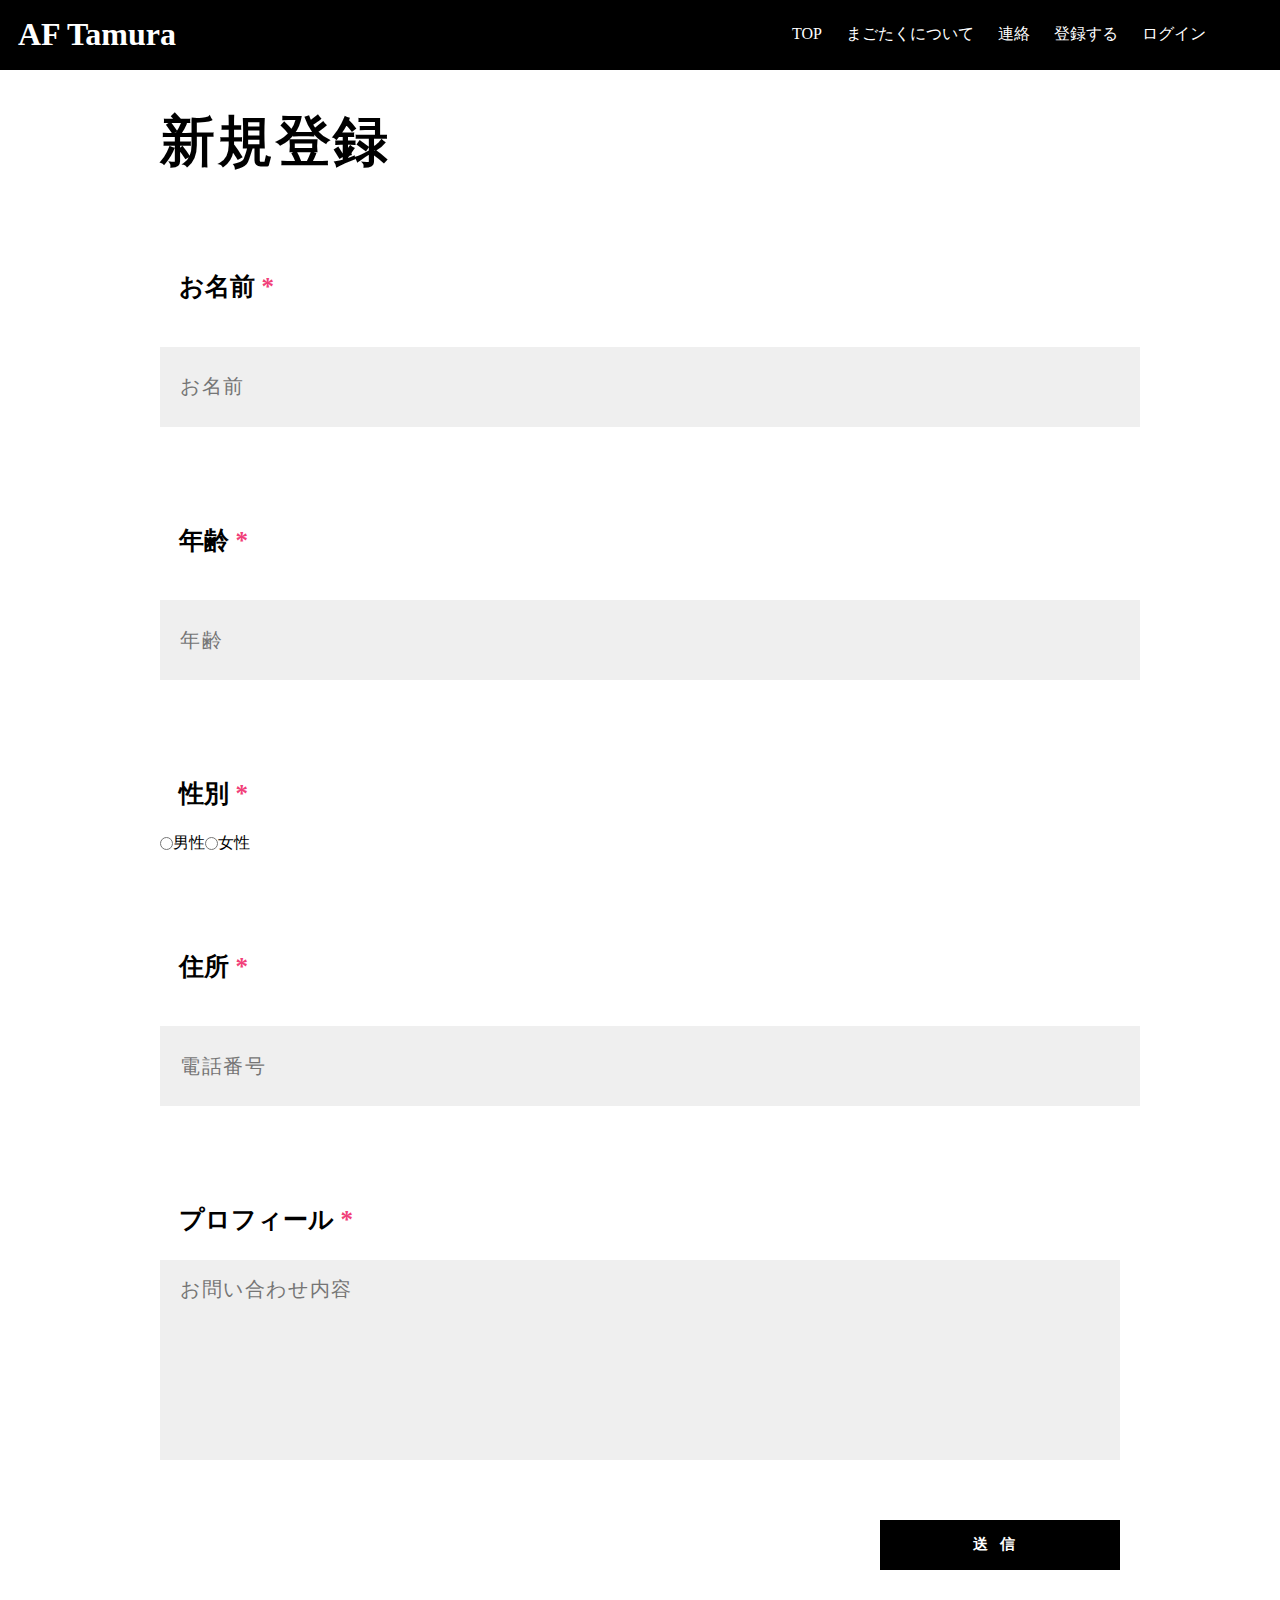
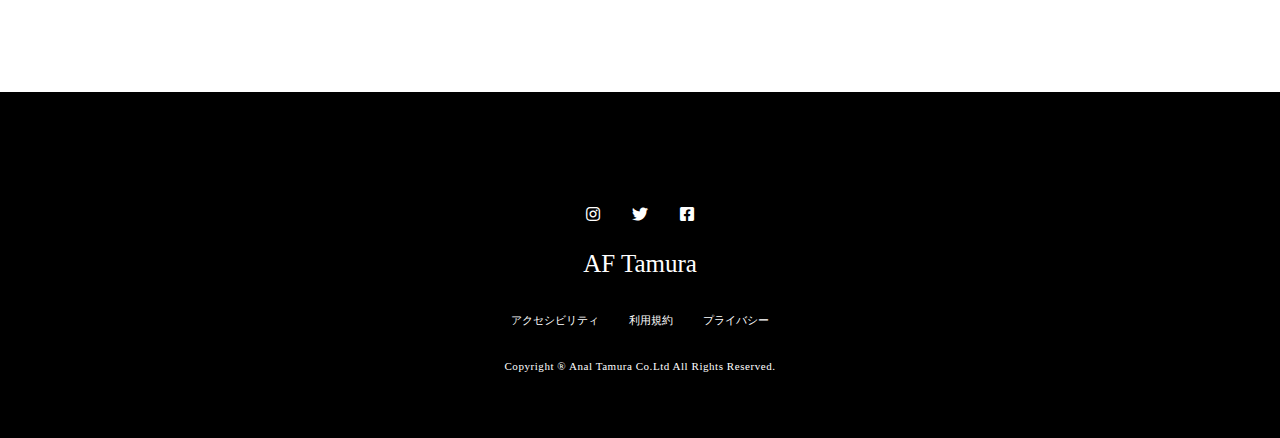
<file: html/create.html>
<!DOCTYPE html>
<html lang="ja">
<head>
    <meta charset="UTF-8">
    <title>新規登録｜まごたく</title>
    <link rel="stylesheet" href="./index.css">
    <link href="https://use.fontawesome.com/releases/v5.6.1/css/all.css" rel="stylesheet">
</head>
<body>
    <header id="top">
        <div class="header create-top">
            <div class="top padding-8">
                <a href="./index.html">
                    <h1 class="color-white font">AF Tamura</h1>
                </a>
            </div>
            <div class="header__menu">
                <div class="menu__item">
                    <a class="a_text color-white" href="#top" title="top">TOP</a>
                </div>
                <div class="menu__item">
                    <a class="a_text color-white" href="#about" title="about">まごたくについて</a>
                </div>
                <div class="menu__item">
                    <a class="a_text color-white" href="#contact" title="contact">連絡</a>
                </div>
                <div class="menu__item">
                    <a class="a_text color-white btn-flat2" href="#create" title="creat">登録する</a>
                </div>
                <div class="menu__item">
                    <a class="a_text color-white btn-flat-g" href="#rogin" title="rogin">ログイン</a>
                </div>
            </div>
        </div>
    </header>
    <main class="contents">
        <section id="contact">
            <h2 class="create-title tr-r">新規登録</h2>
            <!-- フォーム送信の設定をして欲しい -->
            <!-- <form class="formrun" action="#" method="POST" target="_top"> -->
            <div>
                <h3 class="create-form-title">お名前
                    <span>*</span>
                </h3>
                <input class="create-form" id="name" placeholder="お名前" type="text">
            </div>
            <div>
                <h3 class="create-form-title">年齢
                    <span>*</span>
                </h3>
                <input class="create-form" id="age" placeholder="年齢" type="text">
            </div>
            <div>
                <h3 class="create-form-title">性別
                    <span>*</span>
                </h3>
                <div class="flex">
                    <label class="flex">
                        <input type="radio" value="男性">
                        <div>男性</div>
                    </label>
                    <label class="flex">
                        <input type="radio" value="女性">
                        <div>女性</div>
                    </label>
                </div>
            </div>
            <div>
                <h3 class="create-form-title">住所
                    <span>*</span>
                </h3>
                <input class="create-form" id="address" placeholder="電話番号" type="text">
            </div>
            <div>
                <h3 class="create-form-title">プロフィール
                    <span>*</span>
                </h3>
                <textarea class="create-textarea" id="message" cols="30" name="お問い合わせ内容"
                    placeholder="お問い合わせ内容"></textarea>
            </div>
            <div class="formrun">
                <input type="submit" id="form_subm" value="送信">
            </div>
            <!-- </form> -->
        </section>
        <section class="footer">
            <div class="footer_link">
                <ul>
                    <li>
                        <a href="#">
                            <i class="fab fa-instagram my-icon"></i>
                        </a>
                    </li>
                    <li>
                        <a href="#">
                            <i class="fab fa-twitter my-icon"></i>
                        </a>
                    </li>
                    <li>
                        <a href="#">
                            <i class="fab fa-facebook-square my-icon"></i>
                        </a>
                    </li>
                </ul>
            </div>
            <div class="footer_icon">
                <a class="footer_icon" href="#top">AF Tamura</a>
            </div>
            <div class="footer_container">
                <div class="footer_text">
                    <a href="#">アクセシビリティ</a>
                </div>
                <div class="footer_text">
                    <a href="#">利用規約</a>
                </div>
                <div class="footer_text">
                    <a href="#">プライバシー</a>
                </div>
            </div>
            <p class="copyright">
                Copyright ®︎ Anal Tamura Co.Ltd All Rights Reserved.
            </p>
        </section>
        <aside class="sub_menu"></aside>
    </main>
    <script type="text/javascript" src="index.js"></script>
</body>
</html>
</file>
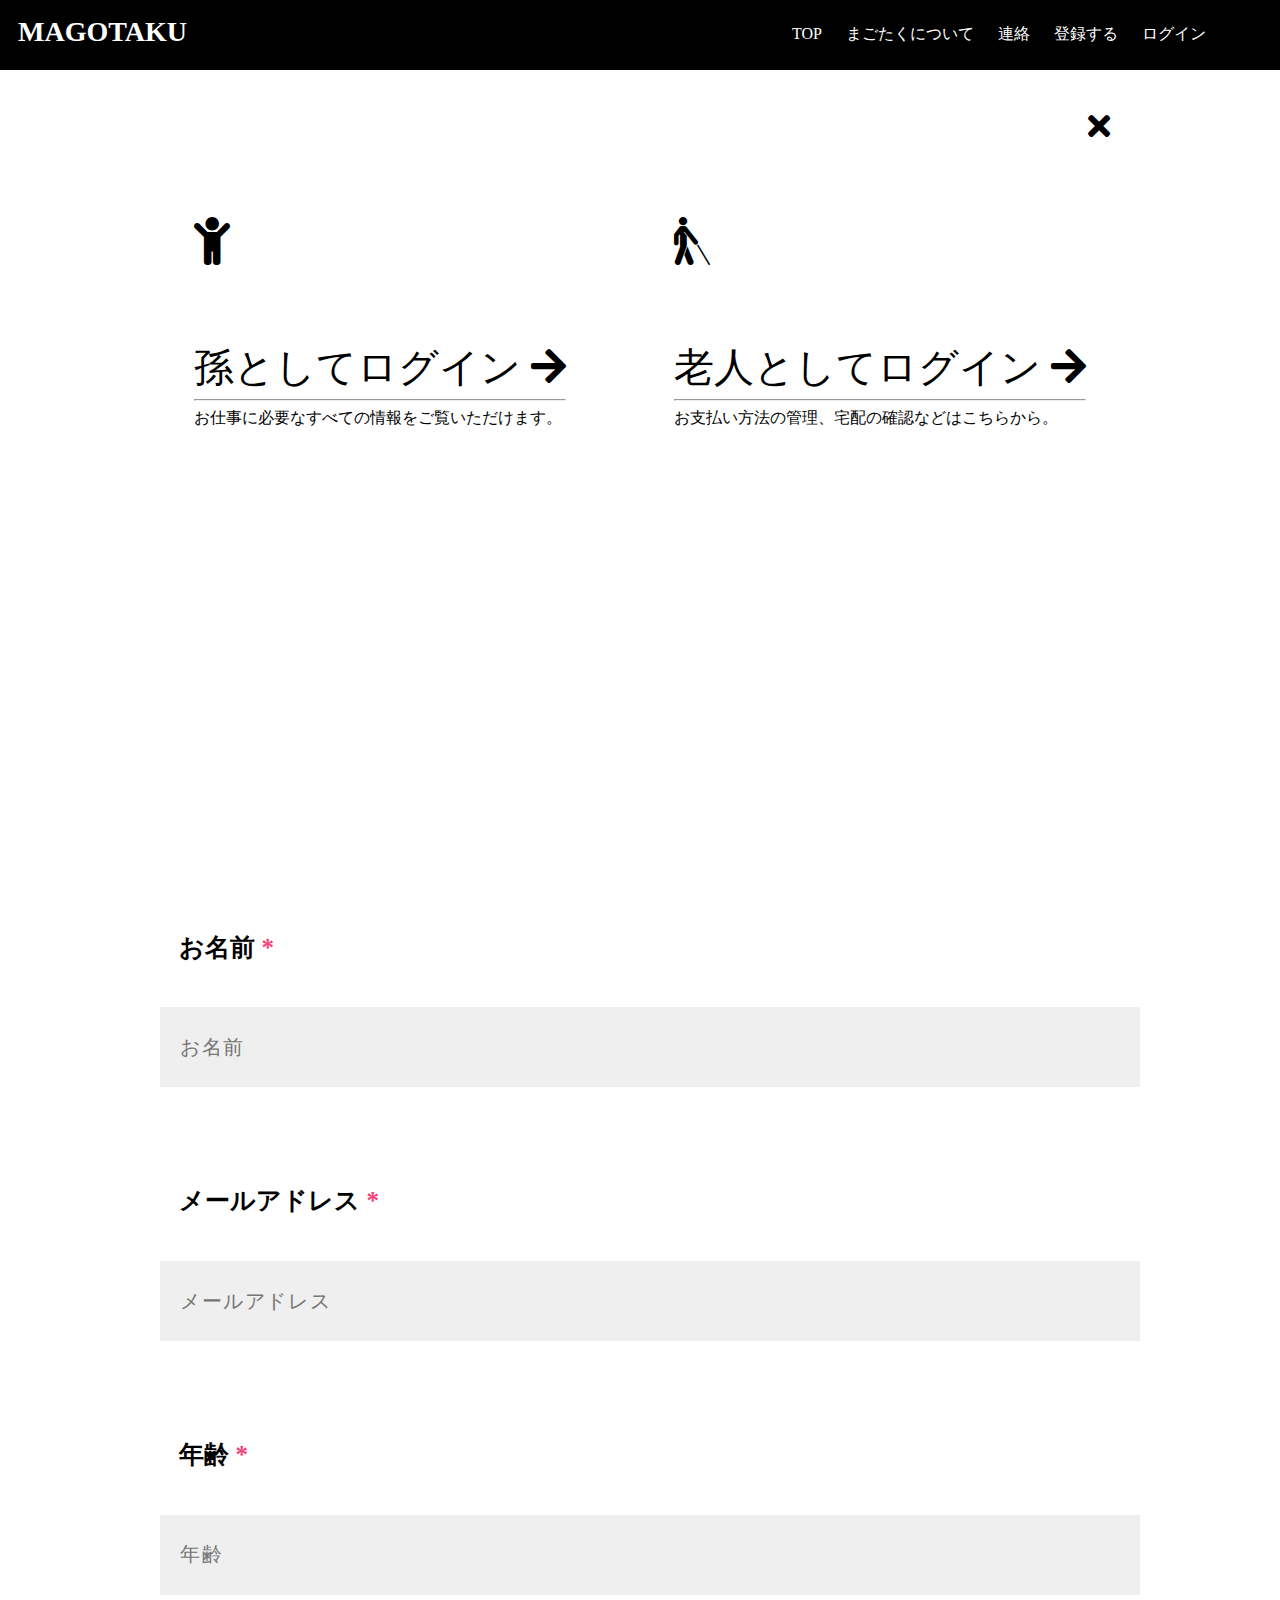
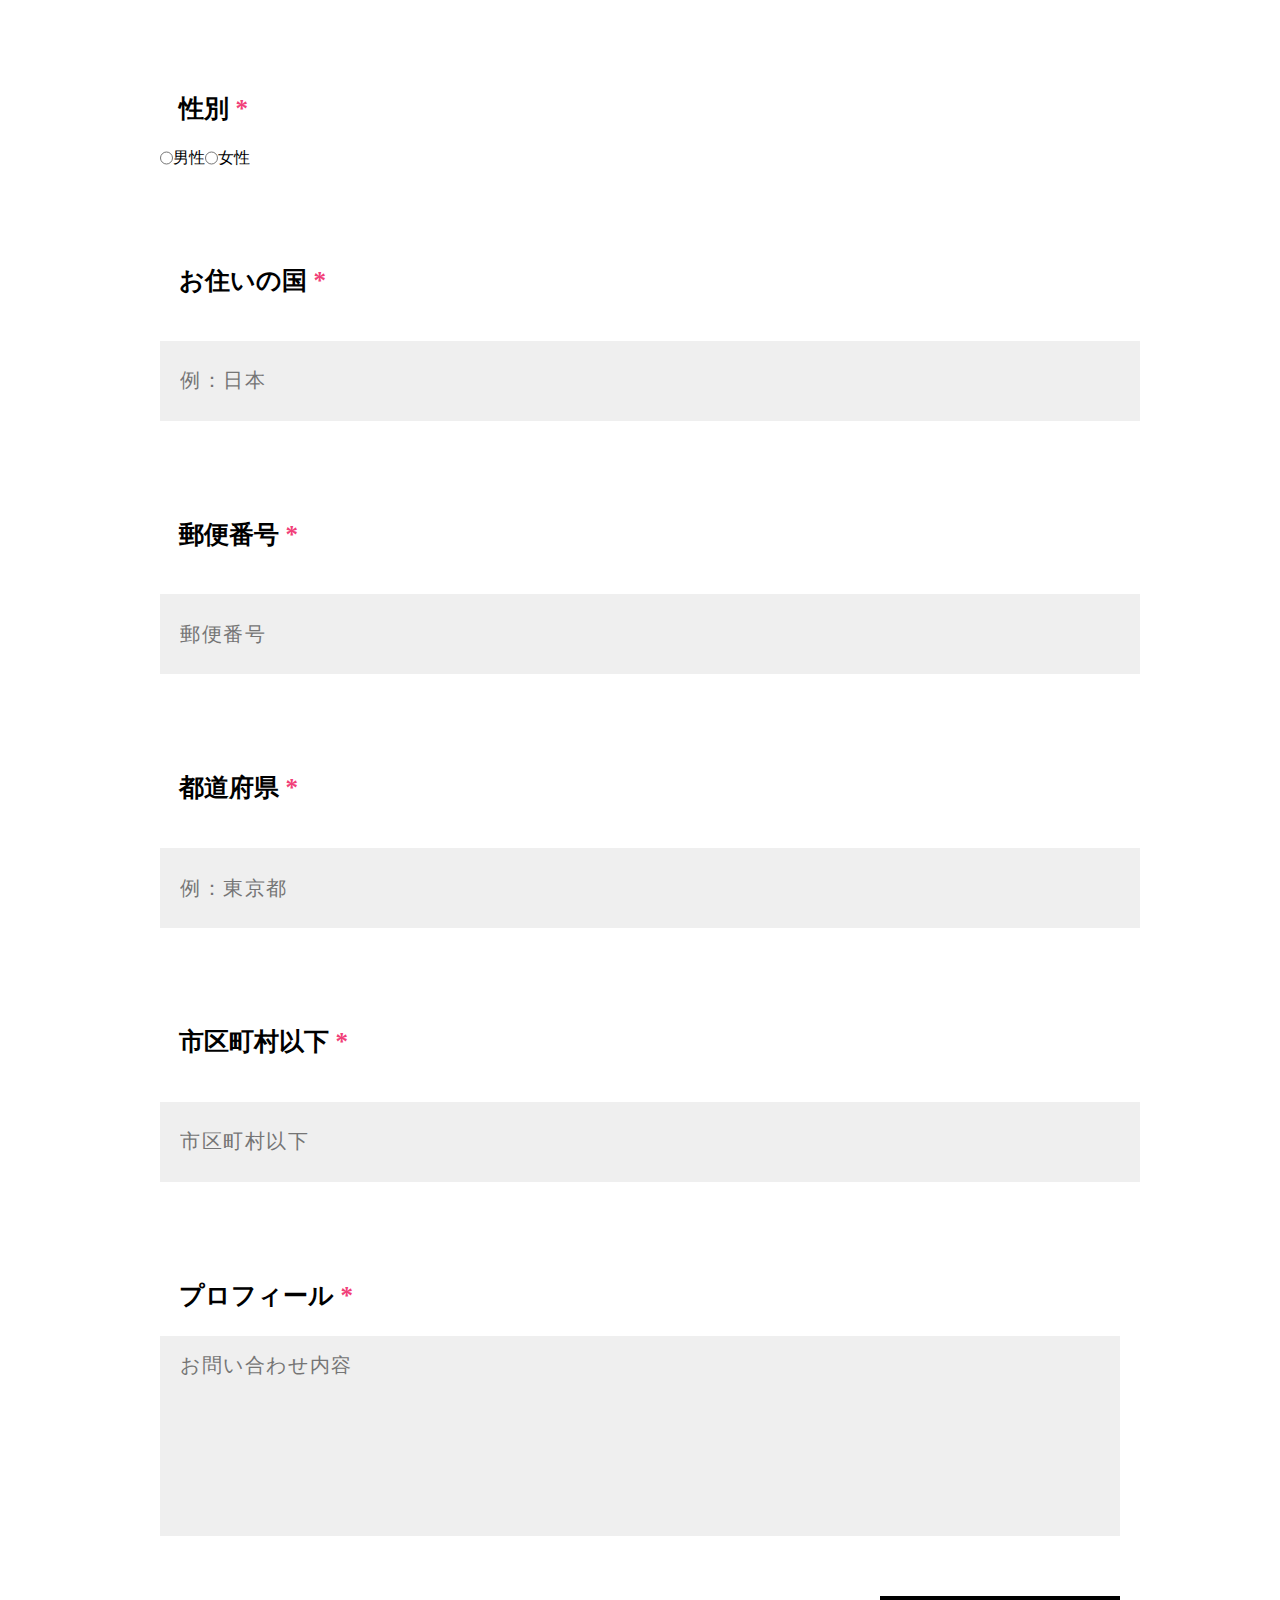
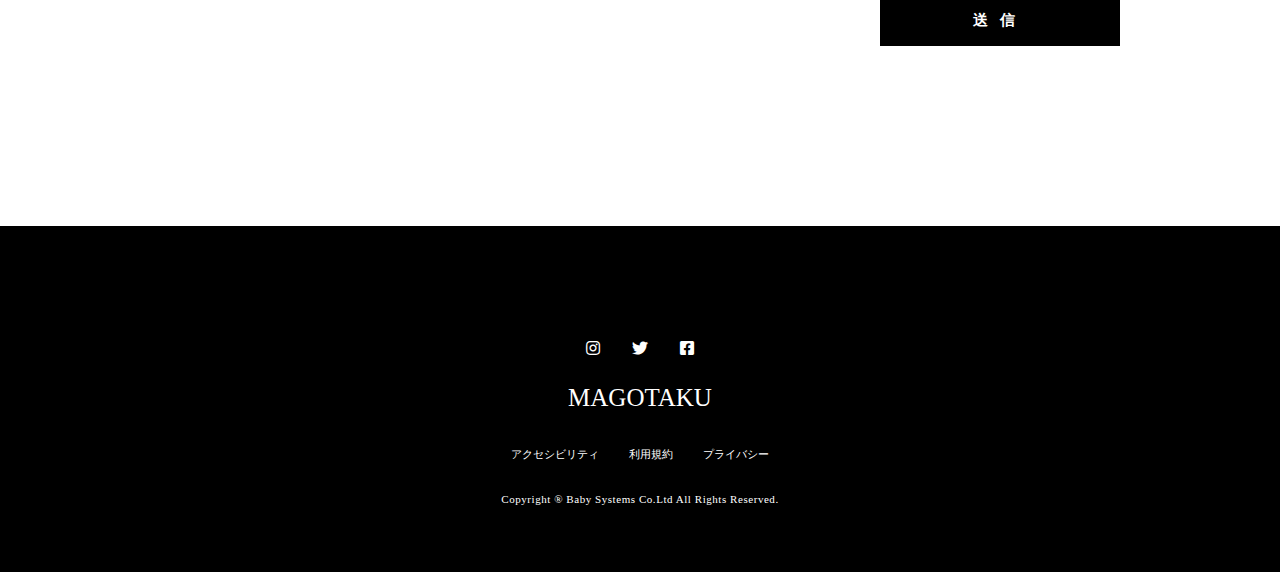
<file: html/create/old-create.html>
<!DOCTYPE html>
<html lang="ja">
<head>
    <meta charset="UTF-8">
    <title>新規登録｜まごたく</title>
    <link rel="stylesheet" href="../index.css">
    <link href="https://use.fontawesome.com/releases/v5.6.1/css/all.css" rel="stylesheet">
</head>
<body>
    <header id="top">
        <div class="header create-top">
            <div class="top padding-8">
                <a href="../index.html">
                    <h1 class="color-white font f-28">MAGOTAKU</h1>
                </a>
            </div>
            <div class="header__menu">
                <div class="menu__item">
                    <a class="a_text color-white" href="#top" title="top">TOP</a>
                </div>
                <div class="menu__item">
                    <a class="a_text color-white" href="#about" title="about">まごたくについて</a>
                </div>
                <div class="menu__item">
                    <a class="a_text color-white" href="#contact" title="contact">連絡</a>
                </div>
                <div id="create_nav" class="menu__item">
                    <span class="a_text color-white btn-flat2" title="creat">登録する</span>
                </div>
                <div id="rogin_nav" class="menu__item">
                    <span class="a_text color-white btn-flat-g" title="rogin">ログイン</span>
                </div>
            </div>
        </div>
    </header>
    <div id="create_form" class="absolute w-100 bottom-0 b-white top-70 left-0 z-500 create-form">
        <div class="fas fa-times fa-2x close_item"></div>
        <div class="flex pt-70 create-menu m-auto">
            <div class="pd-5 create-item m-auto">
                <div class="mb-80">
                    <i class="fas fa-child color-black fa-3x"></i>
                </div>
                <a class="color-black fs-40" href="rogin/young-rogin.html">
                    <span>孫として登録</span>
                    <i class="fas fa-arrow-right fa-1x"></i>
                </a>
                <hr>
                <span>お仕事に必要なすべての情報をご覧いただけます。</span>
            </div>
            <div class="pd-5 create-item m-auto">
                <div class="mb-80">
                    <i class="fas fa-blind fa-3x"></i>
                </div>
                <a class="color-black fs-40" href="rogin/old-rogin.html">
                    <span>老人として登録</span>
                    <i class="fas fa-arrow-right fa-1x"></i>
                </a>
                <hr>
                <span>お支払い方法の管理、宅配の確認などはこちらから。</span>
            </div>
        </div>
    </div>
    <div id="rogin_form" class="absolute w-100 bottom-0 b-white top-70 left-0 z-500 rogin-form">
        <div class="fas fa-times fa-2x close_item"></div>
        <div class="flex pt-70 rogin-menu m-auto">
            <div class="pd-5 rogin-item m-auto">
                <div class="mb-80">
                    <i class="fas fa-child color-black fa-3x"></i>
                </div>
                <a class="color-black fs-40" href="rogin/young-rogin.html">
                    <span>孫としてログイン</span>
                    <i class="fas fa-arrow-right fa-1x"></i>
                </a>
                <hr>
				<span>お仕事に必要なすべての情報をご覧いただけます。</span>
            </div>
            <div class="pd-5 rogin-item m-auto">
                <div class="mb-80">
                    <i class="fas fa-blind fa-3x"></i>
                </div>
                <a class="color-black fs-40" href="rogin/old-rogin.html">
                    <span>老人としてログイン</span>
                    <i class="fas fa-arrow-right fa-1x"></i>
                </a>
                <hr>
                <span>お支払い方法の管理、宅配の確認などはこちらから。</span>
            </div>
        </div>
    </div>
    <main class="contents">
        <section class="contact relative">
            <h2 class="create-title tr-r">新規登録</h2>
            <h3 class="tr-c">お仕事を依頼したい</h3>
            <!-- フォーム送信の設定をして欲しい かしこま！-->
            <!-- <form class="formrun" action="#" method="POST" target="_top"> -->
            <div>
                    <h3 class="create-form-title">ユーザID（4字以上16字以内）
                        <span>*</span>
                    </h3>
                    <input class="create-form" id="user_id" placeholder="ユーザID" type="text">
            </div>
            <div>
                    <h3 class="create-form-title">パスワード
                        <span>*</span>
                    </h3>
                    <input class="create-form" id="user_password" placeholder="パスワード" type="password">
            </div>
            <div>
                <h3 class="create-form-title">お名前
                    <span>*</span>
                </h3>
                <input class="create-form" id="user_name" placeholder="お名前" type="text">
            </div>
            <div>
                <h3 class="create-form-title">メールアドレス
                    <span>*</span>
                </h3>
                <input class="create-form" id="user_email" placeholder="メールアドレス" type="text">
            </div>
            <div>
                <h3 class="create-form-title">年齢
                    <span>*</span>
                </h3>
                <input class="create-form" id="user_age" placeholder="年齢" type="text">
            </div>
            <div>
                <h3 class="create-form-title">性別
                    <span>*</span>
                </h3>
                <div class="flex">
                    <label class="flex">
                        <input type="radio" id="user_gender" name="user_gender" value="男性">
                        <div>男性</div>
                    </label>
                    <label class="flex">
                        <input type="radio" id="user_gender" name="user_gender" value="女性">
                        <div>女性</div>
                    </label>
                </div>
            </div>
            <div>
                <h3 class="create-form-title">お住いの国
                    <span>*</span>
                </h3>
                <input class="create-form" id="address_country" placeholder="例：日本" type="text">
            </div>
            <div>
                <h3 class="create-form-title">郵便番号
                    <!-- （JSで自動入力できるようになりたい） -->
                    <span>*</span>
                </h3>
                <input class="create-form" id="user_postcode" placeholder="郵便番号" type="text">
            </div>
            <div>
                <h3 class="create-form-title">都道府県
                    <span>*</span>
                </h3>
                <input class="create-form" id="address_state" placeholder="例：東京都" type="text">
            </div>
            <div>
                <h3 class="create-form-title">市区町村以下
                    <span>*</span>
                </h3>
                <input class="create-form" id="address_city" placeholder="市区町村以下" type="text">
            </div>
            <div>
                <h3 class="create-form-title">プロフィール
                    <span>*</span>
                </h3>
                <textarea class="create-textarea" id="user_profile" cols="30" name="お問い合わせ内容"
                    placeholder="お問い合わせ内容"></textarea>
            </div>
            <div class="formrun">
                <input type="submit" id="old_create_subm" value="送信">
            </div>
            <!-- </form> -->
        </section>
        <section class="footer">
            <div class="footer_link">
                <ul>
                    <li>
                        <a href="#">
                            <i class="fab fa-instagram my-icon"></i>
                        </a>
                    </li>
                    <li>
                        <a href="#">
                            <i class="fab fa-twitter my-icon"></i>
                        </a>
                    </li>
                    <li>
                        <a href="#">
                            <i class="fab fa-facebook-square my-icon"></i>
                        </a>
                    </li>
                </ul>
            </div>
            <div class="footer_icon">
                <a class="footer_icon" href="#top">MAGOTAKU</a>
            </div>
            <div class="footer_container">
                <div class="footer_text">
                    <a href="#">アクセシビリティ</a>
                </div>
                <div class="footer_text">
                    <a href="#">利用規約</a>
                </div>
                <div class="footer_text">
                    <a href="#">プライバシー</a>
                </div>
            </div>
            <p class="copyright">
                Copyright ®︎ Baby Systems Co.Ltd All Rights Reserved.
            </p>
        </section>
        <aside class="sub_menu"></aside>
    </main>
    <script type="text/javascript" src="../js/create_old.js"></script>
</body>
</html>
</file>
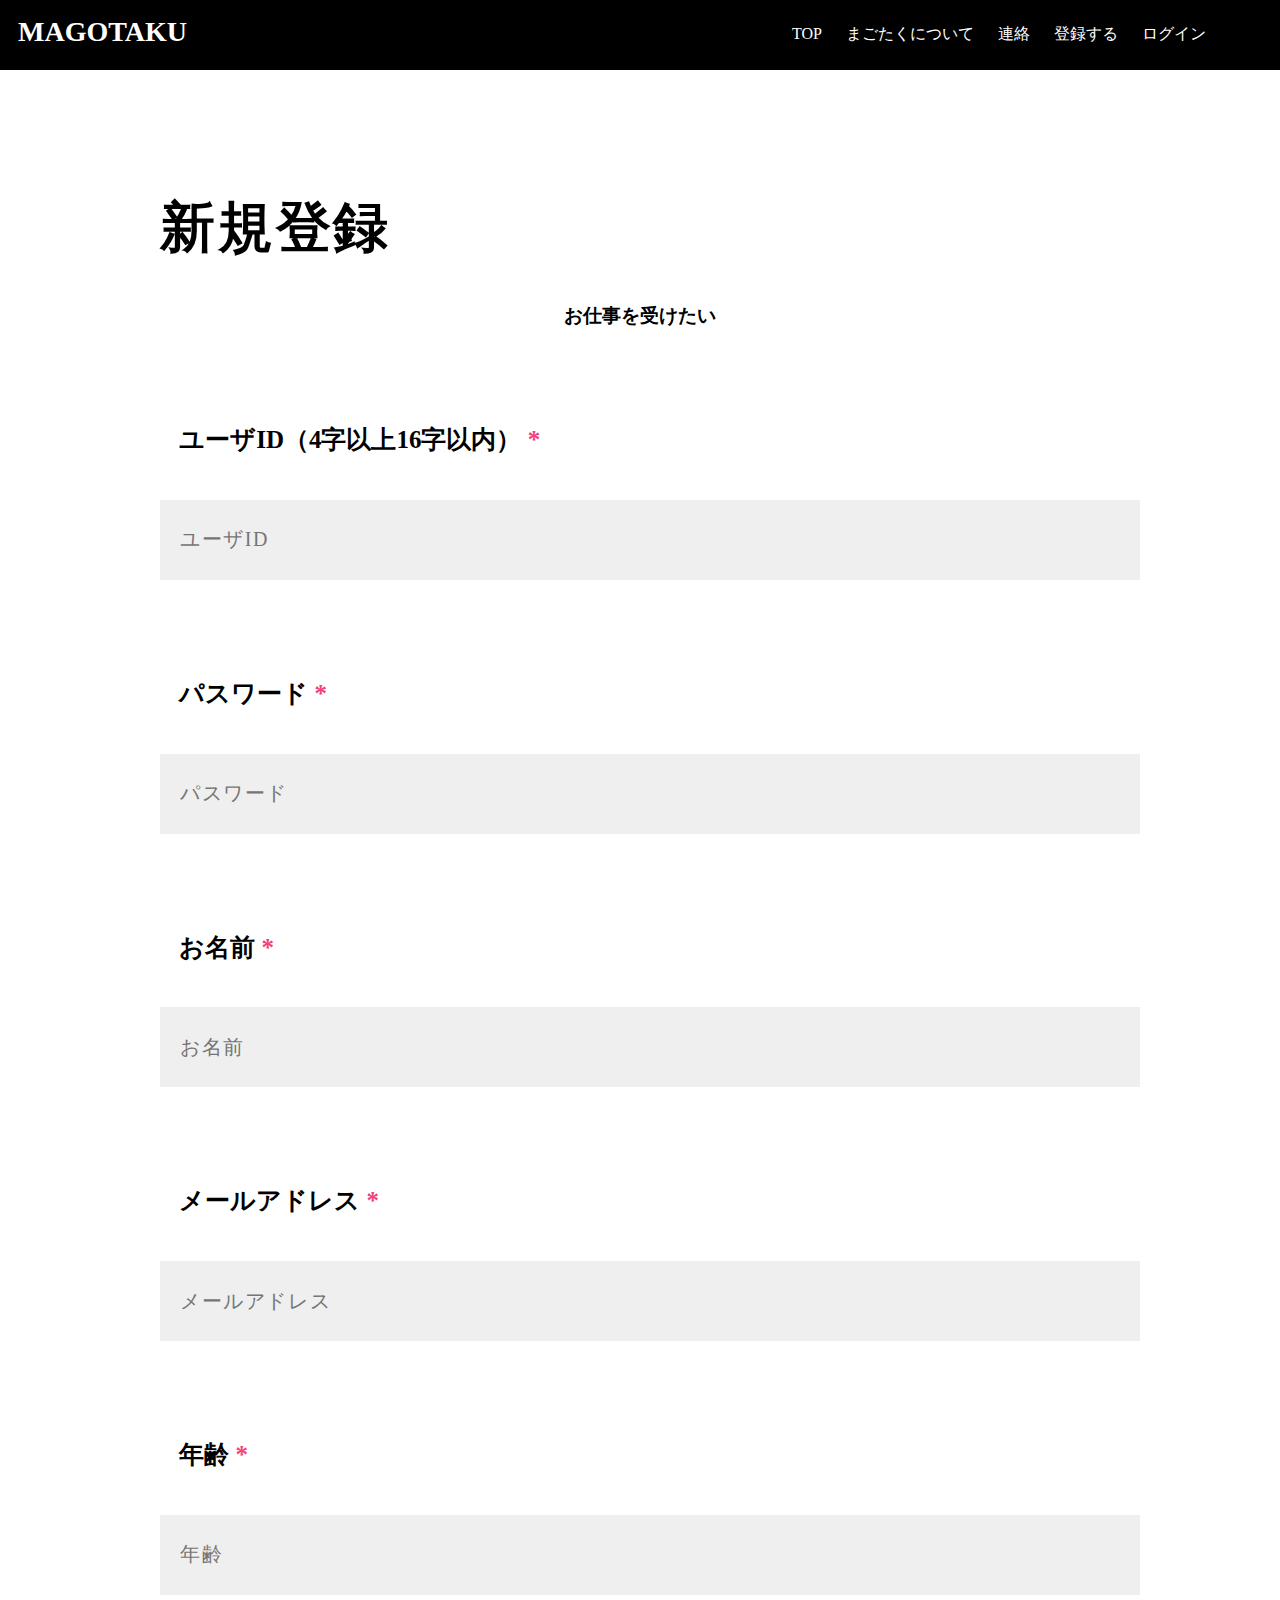
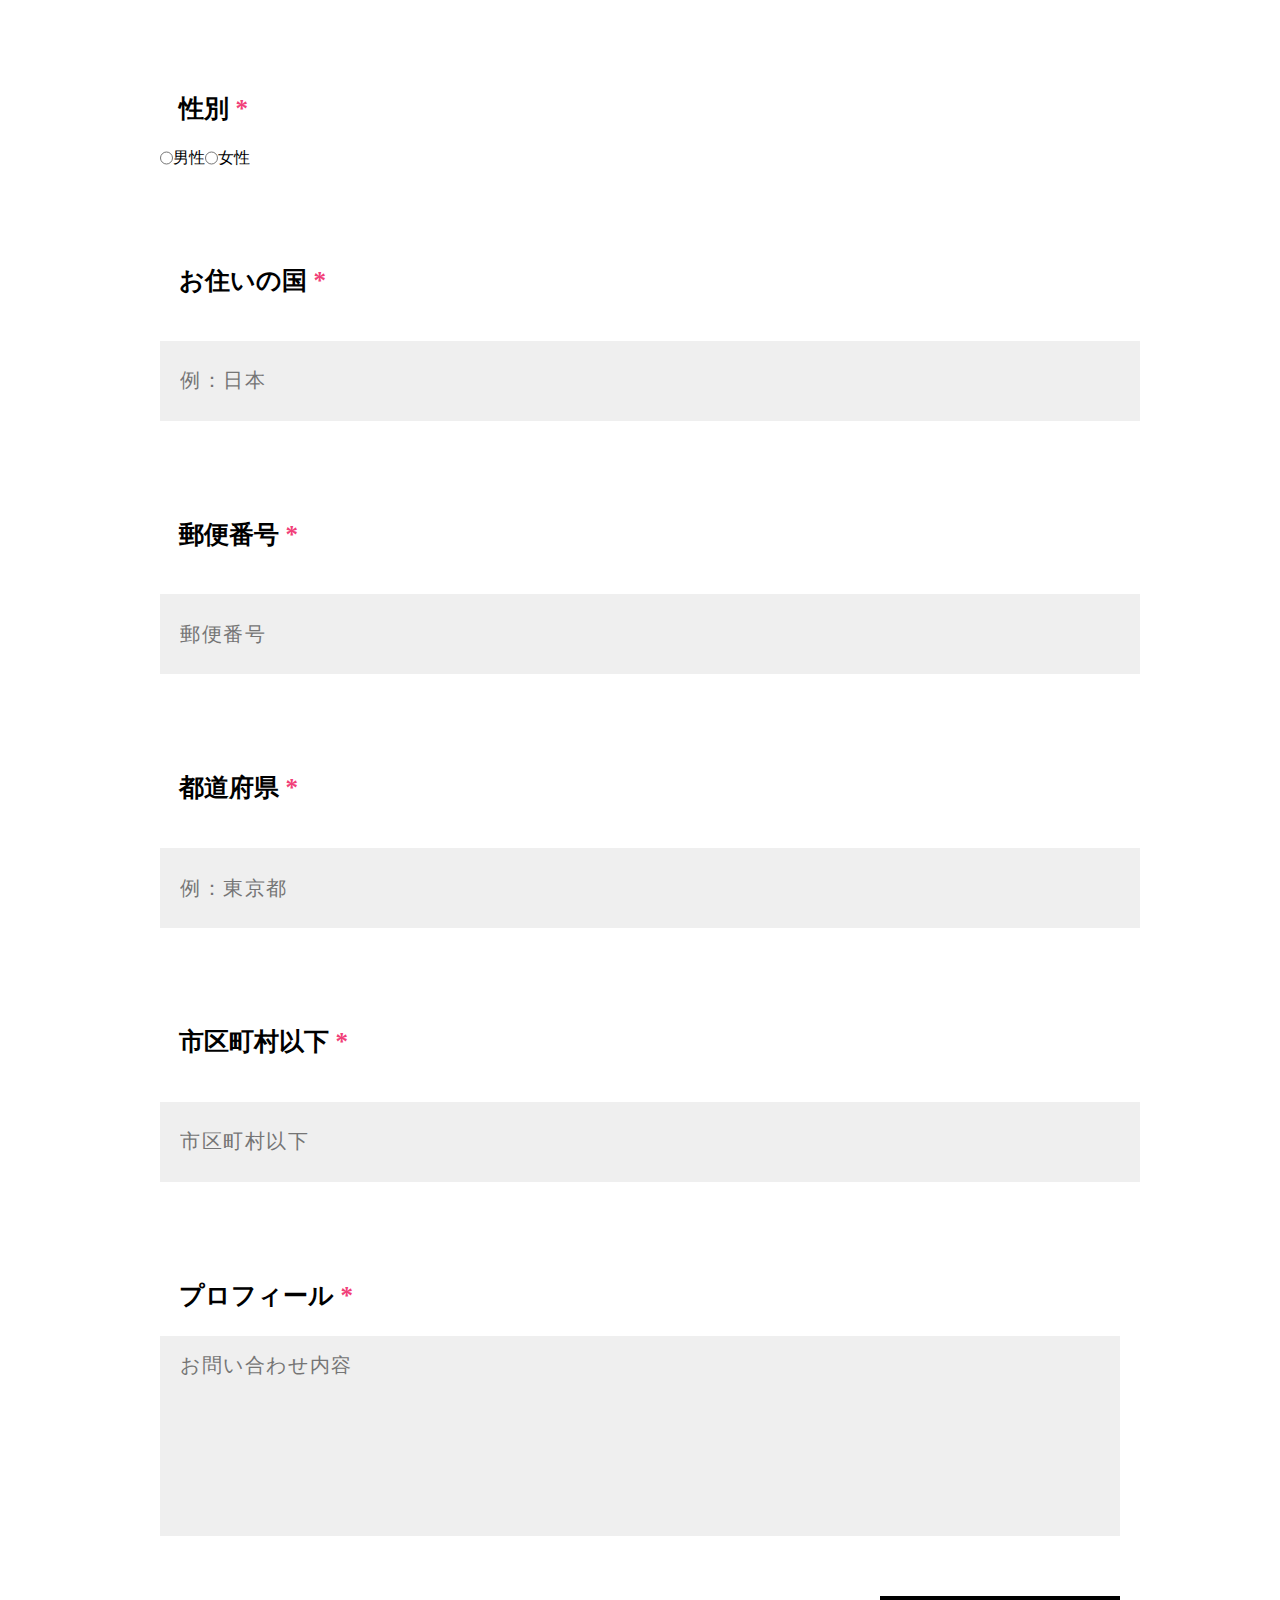
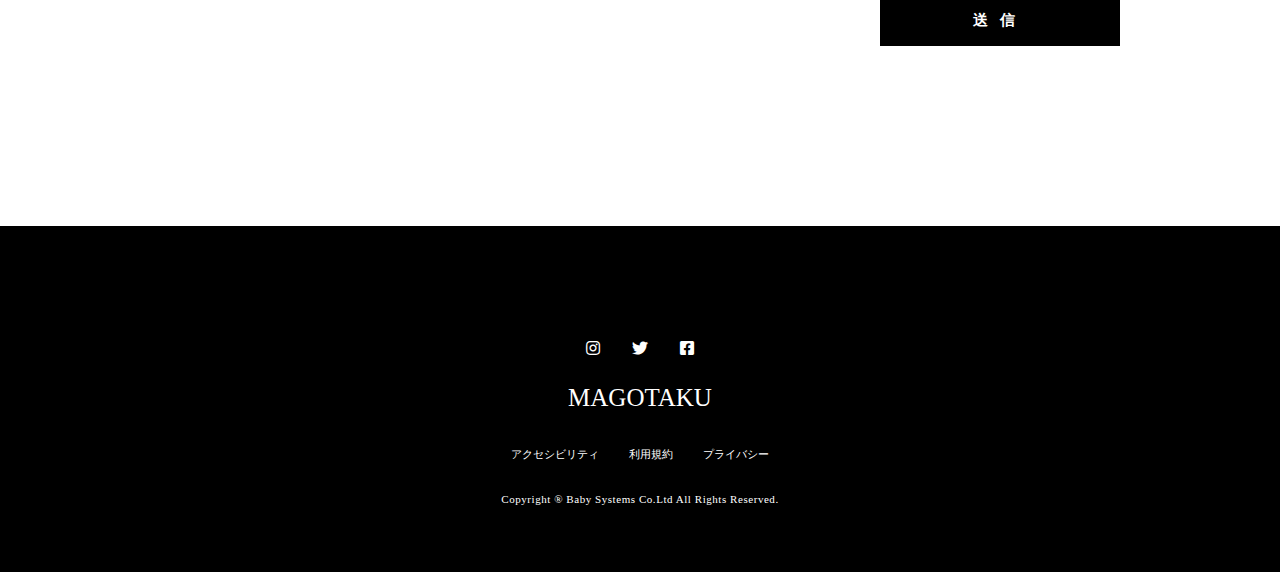
<file: html/create/young-create.html>
<!DOCTYPE html>
<html lang="ja">
<head>
    <meta charset="UTF-8">
    <title>新規登録｜まごたく</title>
    <link rel="stylesheet" href="../index.css">
    <link href="https://use.fontawesome.com/releases/v5.6.1/css/all.css" rel="stylesheet">
</head>
<body>
    <header id="top">
        <div class="header create-top">
            <div class="top padding-8">
                <a href="../index.html">
                    <h1 class="color-white font f-28">MAGOTAKU</h1>
                </a>
            </div>
            <div class="header__menu">
                <div class="menu__item">
                    <a class="a_text color-white" href="#top" title="top">TOP</a>
                </div>
                <div class="menu__item">
                    <a class="a_text color-white" href="#about" title="about">まごたくについて</a>
                </div>
                <div class="menu__item">
                    <a class="a_text color-white" href="#contact" title="contact">連絡</a>
                </div>
                <div class="menu__item">
                    <a class="a_text color-white btn-flat2" href="./index.html" title="creat">登録する</a>
                </div>
                <div id="rogin_nav" class="menu__item">
                    <span class="a_text color-white btn-flat-g" href="./index.html" title="rogin">ログイン</span>
                </div>
            </div>
        </div>
    </header>
    <div id="rogin_form" class="absolute fixid w-100 bottom-0 b-white top-70 left-0 z-500 rogin-form">
        <div id="close_item" class="fas fa-times fa-2x close-item"></div>
        <div class="flex pt-70 rogin-menu m-auto">
            <div class="pd-5 rogin-item m-auto">
                <div class="mb-80">
                    <i class="fas fa-child color-black fa-3x"></i>
                </div>
                <a class="color-black fs-40" href="rogin/young-rogin.html">
                    <span>孫としてログイン</span>
                    <i class="fas fa-arrow-right fa-1x"></i>
                </a>
                <hr>
                <span>
                    お仕事に必要なすべての情報をご覧いただけます。
                </span>
            </div>
            <div class="pd-5 rogin-item m-auto">
                <div class="mb-80">
                    <i class="fas fa-blind fa-3x"></i>
                </div>
                <a class="color-black fs-40" href="rogin/old-rogin.html">
                    <span>老人としてログイン</span>
                    <i class="fas fa-arrow-right fa-1x"></i>
                </a>
                <hr>
                <span>お支払い方法の管理、宅配の確認などはこちらから。</span>
            </div>
        </div>
    </div>
    <main class="contents">
        <section class="contact relative">
            <h2 class="create-title tr-r">新規登録</h2>
            <h3 class="tr-c">お仕事を受けたい</h3>
            <!-- フォーム送信の設定をして欲しい -->
            <!-- <form class="formrun" action="#" method="POST" target="_top"> -->
            <div>
                    <h3 class="create-form-title">ユーザID（4字以上16字以内）
                        <span>*</span>
                    </h3>
                    <input class="create-form" id="user_id" placeholder="ユーザID" type="text">
            </div>   
            <div>
                    <h3 class="create-form-title">パスワード
                        <span>*</span>
                    </h3>
                    <input class="create-form" id="user_password" placeholder="パスワード" type="password">
            </div>
            <div>
                <h3 class="create-form-title">お名前
                    <span>*</span>
                </h3>
                <input class="create-form" id="user_name" placeholder="お名前" type="text">
            </div>
            <div>
                <h3 class="create-form-title">メールアドレス
                    <span>*</span>
                </h3>
                <input class="create-form" id="user_email" placeholder="メールアドレス" type="text">
            </div>
            <div>
                <h3 class="create-form-title">年齢
                    <span>*</span>
                </h3>
                <input class="create-form" id="user_age" placeholder="年齢" type="text">
            </div>
            <div>
                <h3 class="create-form-title">性別
                    <span>*</span>
                </h3>
                <div class="flex">
                    <label class="flex">
                        <input type="radio" id="user_gender" name="user_gender" value="男性">
                        <div>男性</div>
                    </label>
                    <label class="flex">
                        <input type="radio" id="user_gender" name="user_gender" value="女性">
                        <div>女性</div>
                    </label>
                </div>
            </div>
            <div>
                <h3 class="create-form-title">お住いの国
                    <span>*</span>
                </h3>
                <input class="create-form" id="address_country" placeholder="例：日本" type="text">
            </div>
            <div>
                <h3 class="create-form-title">郵便番号
                    <!-- （JSで自動入力できるようになりたい） -->
                    <span>*</span>
                </h3>
                <input class="create-form" id="user_postcode" placeholder="郵便番号" type="text">
            </div>
            <div>
                <h3 class="create-form-title">都道府県
                    <span>*</span>
                </h3>
                <input class="create-form" id="address_state" placeholder="例：東京都" type="text">
            </div>
            <div>
                <h3 class="create-form-title">市区町村以下
                    <span>*</span>
                </h3>
                <input class="create-form" id="address_city" placeholder="市区町村以下" type="text">
            </div>
            <div>
                <h3 class="create-form-title">プロフィール
                    <span>*</span>
                </h3>
                <textarea class="create-textarea" id="user_profile" cols="30" name="お問い合わせ内容"
                    placeholder="お問い合わせ内容"></textarea>
            </div>
            <div class="formrun">
                <input type="submit" id="young_create_subm" value="送信">
            </div>
            <!-- </form> -->
        </section>
        <section class="footer">
            <div class="footer_link">
                <ul>
                    <li>
                        <a href="#">
                            <i class="fab fa-instagram my-icon"></i>
                        </a>
                    </li>
                    <li>
                        <a href="#">
                            <i class="fab fa-twitter my-icon"></i>
                        </a>
                    </li>
                    <li>
                        <a href="#">
                            <i class="fab fa-facebook-square my-icon"></i>
                        </a>
                    </li>
                </ul>
            </div>
            <div class="footer_icon">
                <a class="footer_icon" href="#top">MAGOTAKU</a>
            </div>
            <div class="footer_container">
                <div class="footer_text">
                    <a href="#">アクセシビリティ</a>
                </div>
                <div class="footer_text">
                    <a href="#">利用規約</a>
                </div>
                <div class="footer_text">
                    <a href="#">プライバシー</a>
                </div>
            </div>
            <p class="copyright">
                Copyright ®︎ Baby Systems Co.Ltd All Rights Reserved.
            </p>
        </section>
        <aside class="sub_menu"></aside>
    </main>
    <script type="text/javascript" src="../js/create_young.js"></script>
</body>
</html>
</file>
<file: html/index.css>
/*! normalize.css v8.0.1 | MIT License | github.com/necolas/normalize.css */

/* Document
   ========================================================================== */

/**
 * 1. Correct the line height in all browsers.
 * 2. Prevent adjustments of font size after orientation changes in iOS.
 */

html {
  line-height: 1.15;
  /* 1 */
  -webkit-text-size-adjust: 100%;
  /* 2 */
}

/* Sections
   ========================================================================== */

/**
 * Remove the margin in all browsers.
 */

body {
  margin: 0;
}

/**
 * Render the `main` element consistently in IE.
 */

main {
  display: block;
}

/**
 * Correct the font size and margin on `h1` elements within `section` and
 * `article` contexts in Chrome, Firefox, and Safari.
 */

h1 {
  font-size: 2em;
  margin: 0.67em 0;
}

/* Grouping content
   ========================================================================== */

/**
 * 1. Add the correct box sizing in Firefox.
 * 2. Show the overflow in Edge and IE.
 */

hr {
  box-sizing: content-box;
  /* 1 */
  height: 0;
  /* 1 */
  overflow: visible;
  /* 2 */
}

/**
 * 1. Correct the inheritance and scaling of font size in all browsers.
 * 2. Correct the odd `em` font sizing in all browsers.
 */

pre {
  font-family: monospace, monospace;
  /* 1 */
  font-size: 1em;
  /* 2 */
}

/* Text-level semantics
   ========================================================================== */

/**
 * Remove the gray background on active links in IE 10.
 */

a {
  background-color: transparent;
}

/**
 * 1. Remove the bottom border in Chrome 57-
 * 2. Add the correct text decoration in Chrome, Edge, IE, Opera, and Safari.
 */

abbr[title] {
  border-bottom: none;
  /* 1 */
  text-decoration: underline;
  /* 2 */
  text-decoration: underline dotted;
  /* 2 */
}

/**
 * Add the correct font weight in Chrome, Edge, and Safari.
 */

b,
strong {
  font-weight: bolder;
}

/**
 * 1. Correct the inheritance and scaling of font size in all browsers.
 * 2. Correct the odd `em` font sizing in all browsers.
 */

code,
kbd,
samp {
  font-family: monospace, monospace;
  /* 1 */
  font-size: 1em;
  /* 2 */
}

/**
 * Add the correct font size in all browsers.
 */

small {
  font-size: 80%;
}

/**
 * Prevent `sub` and `sup` elements from affecting the line height in
 * all browsers.
 */

sub,
sup {
  font-size: 75%;
  line-height: 0;
  position: relative;
  vertical-align: baseline;
}

sub {
  bottom: -0.25em;
}

sup {
  top: -0.5em;
}

/* Embedded content
   ========================================================================== */

/**
 * Remove the border on images inside links in IE 10.
 */

img {
  border-style: none;
}

/* Forms
   ========================================================================== */

/**
 * 1. Change the font styles in all browsers.
 * 2. Remove the margin in Firefox and Safari.
 */

button,
input,
optgroup,
select,
textarea {
  font-family: inherit;
  /* 1 */
  font-size: 100%;
  /* 1 */
  line-height: 1.15;
  /* 1 */
  margin: 0;
  /* 2 */
}

/**
 * Show the overflow in IE.
 * 1. Show the overflow in Edge.
 */

button,
input {
  /* 1 */
  overflow: visible;
}

/**
 * Remove the inheritance of text transform in Edge, Firefox, and IE.
 * 1. Remove the inheritance of text transform in Firefox.
 */

button,
select {
  /* 1 */
  text-transform: none;
}

/**
 * Correct the inability to style clickable types in iOS and Safari.
 */

button,
[type="button"],
[type="reset"],
[type="submit"] {
  -webkit-appearance: button;
}

/**
 * Remove the inner border and padding in Firefox.
 */

button::-moz-focus-inner,
[type="button"]::-moz-focus-inner,
[type="reset"]::-moz-focus-inner,
[type="submit"]::-moz-focus-inner {
  border-style: none;
  padding: 0;
}

/**
 * Restore the focus styles unset by the previous rule.
 */

button:-moz-focusring,
[type="button"]:-moz-focusring,
[type="reset"]:-moz-focusring,
[type="submit"]:-moz-focusring {
  outline: 1px dotted ButtonText;
}

/**
 * Correct the padding in Firefox.
 */

fieldset {
  padding: 0.35em 0.75em 0.625em;
}

/**
 * 1. Correct the text wrapping in Edge and IE.
 * 2. Correct the color inheritance from `fieldset` elements in IE.
 * 3. Remove the padding so developers are not caught out when they zero out
 *    `fieldset` elements in all browsers.
 */

legend {
  box-sizing: border-box;
  /* 1 */
  color: inherit;
  /* 2 */
  display: table;
  /* 1 */
  max-width: 100%;
  /* 1 */
  padding: 0;
  /* 3 */
  white-space: normal;
  /* 1 */
}

/**
 * Add the correct vertical alignment in Chrome, Firefox, and Opera.
 */

progress {
  vertical-align: baseline;
}

/**
 * Remove the default vertical scrollbar in IE 10+.
 */

textarea {
  overflow: auto;
}

/**
 * 1. Add the correct box sizing in IE 10.
 * 2. Remove the padding in IE 10.
 */

[type="checkbox"],
[type="radio"] {
  box-sizing: border-box;
  /* 1 */
  padding: 0;
  /* 2 */
}

/**
 * Correct the cursor style of increment and decrement buttons in Chrome.
 */

[type="number"]::-webkit-inner-spin-button,
[type="number"]::-webkit-outer-spin-button {
  height: auto;
}

/**
 * 1. Correct the odd appearance in Chrome and Safari.
 * 2. Correct the outline style in Safari.
 */

[type="search"] {
  -webkit-appearance: textfield;
  /* 1 */
  outline-offset: -2px;
  /* 2 */
}

/**
 * Remove the inner padding in Chrome and Safari on macOS.
 */

[type="search"]::-webkit-search-decoration {
  -webkit-appearance: none;
}

/**
 * 1. Correct the inability to style clickable types in iOS and Safari.
 * 2. Change font properties to `inherit` in Safari.
 */

::-webkit-file-upload-button {
  -webkit-appearance: button;
  /* 1 */
  font: inherit;
  /* 2 */
}

/* Interactive
   ========================================================================== */

/*
 * Add the correct display in Edge, IE 10+, and Firefox.
 */

details {
  display: block;
}

/*
 * Add the correct display in all browsers.
 */

summary {
  display: list-item;
}

/* Misc
   ========================================================================== */

/**
 * Add the correct display in IE 10+.
 */

template {
  display: none;
}

/**
 * Add the correct display in IE 10.
 */
[hidden] {
  display: none;
}
a{
  outline: none;
}
.padding-8{
  padding: 8px;
}
.border-8{
  border: double 10px;
}
.relative{
  position: relative;
}
.absolute{
  position: absolute;
}
.grid{
  display: grid;
}
.flex{
  display: flex;
}
.fixid{
  position: fixed;
}
.ta-r{
  text-align: right;
}
.tr-c{
  text-align: center;
}
.font{
    font-family: "ヒラギノ角ゴ Pro W3", "Hiragino Kaku Gothic Pro", "メイリオ", "Meiryo", "sans-serif";
}
.f-28{
  font-size: 28px;
}
.float-left{
  float: left;
}
.b-white{
  background: white;
}
.b-black{
  background-color: black;
}
.color-black{
  color: black;
}
.color-white{
  color: white;
}
.w-100{
  width: 100%;
}
.m-widht_1600{
  max-width: 1600px;
}
.left-0{
  left: 0;
}
.top-70{
  top: 70px;
}
.bottom-0{
  bottom: 0;
}
.pd-5{
  padding: 5px;
}
.pt-30{
  padding-top: 30px;
}
.pt-70{
  padding-top: 70px;
}
.mb-70{
  margin-bottom: 70px;
}
.mb-80{
  margin-bottom: 80px;
}
.m-auto{
  margin-right: auto;
  margin-left: auto;
}
.fs-20{
  font-size: 20px;
}
.fs-40{
  font-size: 40px;
}
.v-top{
  vertical-align: top;
}
.z-500{
  z-index: 500;
}
header footer section{
    display: block;
}
a{
    text-decoration: none;
}
h1{
    margin: 0;
    width: auto;
}
header{
    width: 100%;
    position: absolute;
    margin: 0 auto;
    z-index: 500;
}
.header{
    display: flex;
    justify-content: flex-end;
    margin-top: 0;
    position: fixed;
    width: 100%;
    height: 70px
}
#top{
    background-color: #fff;
}
.top{
    display: flex;
    position: absolute;
    top: 8px;
    left: 10px;
}
.btn-flat{
    padding: 0.3em 0.5em;
    border-radius: 3px;
    transition: .4s;
}
.btn-flat2{
  padding: 0.3em 0.5em;
  border-radius: 3px;
  transition: .4s;
}
.btn-flat:hover {
  background: black;
  color: white;
}
.btn-flat2:hover{
  background: white;
  color: black;
}
.btn-flat-g {
  padding: 0.3em 0.5em;
  border-radius: 3px;
  transition: .4s;
}
.btn-flat-g:hover{
  background: #F13F79;
  color: white;
}
ul{
    list-style: none;
    float: none;
    overflow: hidden;
    padding: 0;
    margin: 0;
    vertical-align: center;
}
li{
    float: left;
}
li > a{
    display:block;
    padding: 14px 16px;
}
.a_text{
    text-decoration: none;
    display: inline-block;
}
.header__menu{
    display: block;
    overflow: hidden;
    position: relative;
    justify-content: end;
    float: left;
    margin-top: 15px;
    margin-right: 5%;
}
.menu__item{
    display: inline-block;
    vertical-align: justify;
}
.menu__item > a{
    padding: 10px;
}
.menu__item > span{
    padding: 10px;
}
.bg_img{
    margin: 0 auto;
    width: 100%;
    max-width: 1920px;
}
.create-menu{
  max-width: 1000px;
}
.create-form{
    animation-duration: 2s;
}
.create-form > hr {
  border: solid 0.1px black;
}
.create-item {}

.create-item > a {
  padding-bottom: 30px;
}
.rogin-menu{
  max-width: 1000px;
}
.close_item{
  margin-top: 40px;
  margin-left: 85%;
}
.rogin-form{
  animation-duration: 2s;
}
.rogin-form > hr{
  border: solid 0.1px black;
}
.rogin-item{
}
.rogin-item > a{
  padding-bottom: 30px;
}
#rogin_link{
  padding-left: 3px;
}
.top_text{
    font-family: "Nikukyu";
    position: relative;
}
.contents{
    position: relative;
    z-index: 50;
    max-width: 1920px;
    margin-right: auto;
    margin-left: auto;
    background-clip: border-box;
}
.img_text{
    position: absolute;
    top: 50%;
    left: 50%;
    background: white;
}
.div_color{
    background: white;
}
#create{
    max-width: 1600px;
}
.create{
    margin-right: auto;
    margin-left: auto;
    padding-top: 5%;
    padding-bottom: 5%;
}
.create__container{
    display: flex;
    justify-content: center;
    margin: 50px auto;
}
.create_item{
    width: 25%;
    box-sizing: border-box;
    padding-right: 30px;
    padding-left: 30px;
    padding-top: 20px;
    padding-bottom: 20px;
    border-radius: 25px;
}
.work{
    background-color: #28cce0;
    margin-right: 60px;
}
.user{
    background-color: #feb662;
}
.create_title{
    text-align: center;
}
.create_title > h3{
    color: black;
    font-size: 15px;
}
.create_title > h2{
    color: white;
    font-size: 35px;
    margin-top: auto;
    margin-bottom: auto;
}
/* .create_text{
    text-decoration: none;
    text-align: center;
    color: white;
    margin-top: 0px;
} */
.icon_bar{
    justify-items: right;
    margin-top: 5%;
}
.icon_bar > i{
    margin-left: 85%;
}
#about{
    margin-top: 0;
    padding-top: 100px;
    padding-bottom: 100px;
}
.section_about{
    display: flex;
    max-width: 1600px;
    margin-right: auto;
    margin-left: auto;
    margin-top: 50px;
    justify-content: center;
}
.about{
    background-color: #f7f8f9;
}
.about_img{
    width: 100%;
    height: auto;
    position: relative;
    z-index: 5;
}
img{
    border-style: none;
    max-width: 100%;
    outline: none;
}
.about_text-area{
    flex-direction: column;
    margin-left: 60px;
    display: flex;
}
.about_text{
    font-size: 20px;
    line-height: 2;
    margin-top: 100px;
}
input, input, textarea{
    margin: 0;
    padding: 0;
    background: none;
    border: none;
    outline: none;
    border-radius: 0%;
    border: none;
}
.sub_title{
    font-size: 34px;
    font-weight: 700;
    letter-spacing: 0.05em;
}
.about_figure{
    justify-content: center;
    display: flex;
}
.section_search{
    margin-top: 100px;
    margin-bottom: 100px;
    background: white;
}
.search_text{
    border-radius: 25px;
    padding: 20px;
    width: 20%;
    font-size: 40px;
    font-weight: 700;
    border: solid 1px black;
}
#contact{
    position: relative;
    z-index: 100;
    width: 960px;
    padding-top: 5%;
    padding-bottom: 15%;
    margin: 0 auto;
}
.formrum{
    position: relative;
}
.form_container{
    width: 100%;
    height: 50px;
    margin-bottom: 10px;
    background-color: #f2f2f2;
}
.textarea_container{
    width: 100%;
    height: 200px;
    margin-bottom: 10px;
    background-color: #f2f2f2;
}
.form_label{
    display: inline-block;
    width: 180px;
    vertical-align: top;
    padding-left: 20px;
    letter-spacing: 0.4em;
    line-height: 50px;
    font-size: 12px;
    font-weight: 700;
}
.form_input{
    display: inline-block;
    vertical-align: middle;
    width: 730px;
    height: 50px;
    line-height: 1.6;
    letter-spacing: 0.08em;
    font-size: 15px;
}
.form_textarea{
    display: inline-block;
    box-sizing: border-box;
    vertical-align: middle;
    width: 730px;
    height: 200px;
    padding: 13px 0;
    line-height: 1.6;
    letter-spacing: 0.08em;
    font-size: 15px;
    resize: none;
}
.formrun > input{
    position: absolute;
    right: 0;
    background-color: black;
    color: white;
    width: 240px;
    height: 50px;
    font-size: 15px;
    letter-spacing: 0.8em;
    cursor: pointer;
    font-weight: 700;
    margin-top: 20px;
    transition: all 0.3s ease 0s;
}
input, input{
    overflow: visible;
}
textarea{
    overflow: auto;
}
.footer{
    padding-left: 64px;
    padding-bottom: 55px;
    padding-right: 64px;
    padding-top: 100px;
    margin: right;
    background-color: black;
}
.footer_link{
    position: relative;
}
.footer_link > ul{
    display: flex;
    align-items: center;
    justify-content: center;
}

.my-icon{
    color: white;

}
.footer_icon{
    text-align: center;
    margin-top: 1%;
    margin-right: auto;
    margin-left: auto;
    margin-bottom: 1%;
}
.footer_icon > a{
    color: white;
    font-size: 25px;
}
.copyright{
    font-size: 11px;
    letter-spacing: 0.05em;
    text-align: center;
    color: white;
}
.footer_text{
    float: left;
    padding: 20px 15px;
}
.footer_text > a{
    color: white;
    font-size: 11px;
    letter-spacing: 0.05;
    text-decoration: none;
}
.footer_container{
    display: flex;
    justify-content: center;
}
.sub_menu{
    position: fixed;
    top: 0;
    right: 0;
    max-width: 0;
    background-color: black;
}
.formrun > input:hover{
    background-color: #2EE59D;
    box-shadow: 0px 15px 20px rgba(46, 229, 157, 0.4);
    color: #fff;
    transform: translateY(-7px);
}



/* create.html */
.top > a{
  color: black;
}
.create-top{
  background-color: black;
  color: white;
}
.create-title{
    font-size: 55px;
    font-weight: 700;
    letter-spacing: 0.05em;
}
.create-form{
  display: inline-block;
  vertical-align: middle;
  padding-left: 20px;
  margin-top: 20px;
  width: 100%;
  height: 80px;
  line-height: 1.6;
  letter-spacing: 0.08em;
  font-size: 20px;
  background-color: #efefef;
}
.create-form-title{
  margin-left: 2%;
  margin-top: 100px;
  font-size: 25px;
}
.create-form-title > span{
  color: #F13F79;
}
.create-textarea{
 display: inline-block;
 box-sizing: border-box;
 vertical-align: middle;
 width: 100%;
 height: 200px;
 padding: 13px 0;
 line-height: 1.6;
 letter-spacing: 0.08em;
 font-size: 20px;
 resize: none;
 background-color: #efefef;
 padding-left: 20px;
 margin-bottom: 40px;
}
.contact{
    z-index: 100;
    width: 960px;
    padding-top: 150px;
    padding-bottom: 250px;
    margin: 0 auto;
}


/* search.html */
.search_contents{
  width: 980px;
}
.main_search{
  width: 620px;
  margin-left: 20px;
}
.side__search{
  width: 320px;
  margin-left: 20px;
}
.search_bar{
  padding-top: 100px;
  padding-bottom: 100px;
}
.search_menu{
  border: solid 1px black;
  width: 20%;
  padding: 10px;
  margin-top: 20px;
}
.search_input{
  background: #f2f2f2;
  font-size: 15px;
  padding: 5px;
}

/* young-rogin.html */
.container-rogin{
  width: 100%;
  min-height: 100vh;
  display: flex;
  flex-wrap: wrap;
  justify-content: center;
  align-items: center;
  padding: 15px;
  background: linear-gradient(-135deg, #c850c0, #4158d0);
}
.wrap-login{
  width: 700px;
  background: white;
  border-radius: 10px;
  overflow: hidden;
  flex-wrap: wrap;
  justify-content: space-between;
  padding: 177px 130px 33px 95px;
}
.login-pic{
  width: 316px;
}
.login-form{
  width: 250px;
  margin-right: 100px;
}
.login-form > span{
  font-size: 24px;
  color: black;
  text-align: center;
  width: 100%;
  display: block;
  padding-bottom: 54px;
}
.input-e{
  font-size: 15px;
  line-height: 1.5;
  color: #666666;
  display: block;
  width: 80%;
  background: #e6e6e6;
  height: 50px;
  border-radius: 25px;
  padding: 0 30px 0 68px;
}
.input-p {
  font-size: 15px;
  line-height: 1.5;
  color: #666666;
  display: block;
  width: 80%;
  background: #e6e6e6;
  height: 50px;
  border-radius: 25px;
  padding: 0 30px 0 68px;
  margin-top: 15px;
}
.login-btn-form{
  justify-content: center;
}
.login-btn{
  border: none;
  font-size: 15px;
  line-height: 1.5;
  color: #fff;
  text-transform: uppercase;
  width: 100%;
  height: 50px;
  border-radius: 25px;
  background: #57b846;
  justify-content: center;
  align-items: center;
  padding: 0 25px;
  transition: all 0.4s;
  margin-top: 20px;
}
.foget-p{
  color: #666666;
  font-size: 13px;
  line-height: 1.5;
}
.foget-p:hover{
  color: #57b846;
}
.p-top-136{
  padding-top: 136px;
}
.txt2{
  color: #666666;;
}
.txt2:hover{
  color:#57b846;
}
.login-e-p{
  left: 0;
  bottom: 0;
}
</file>
